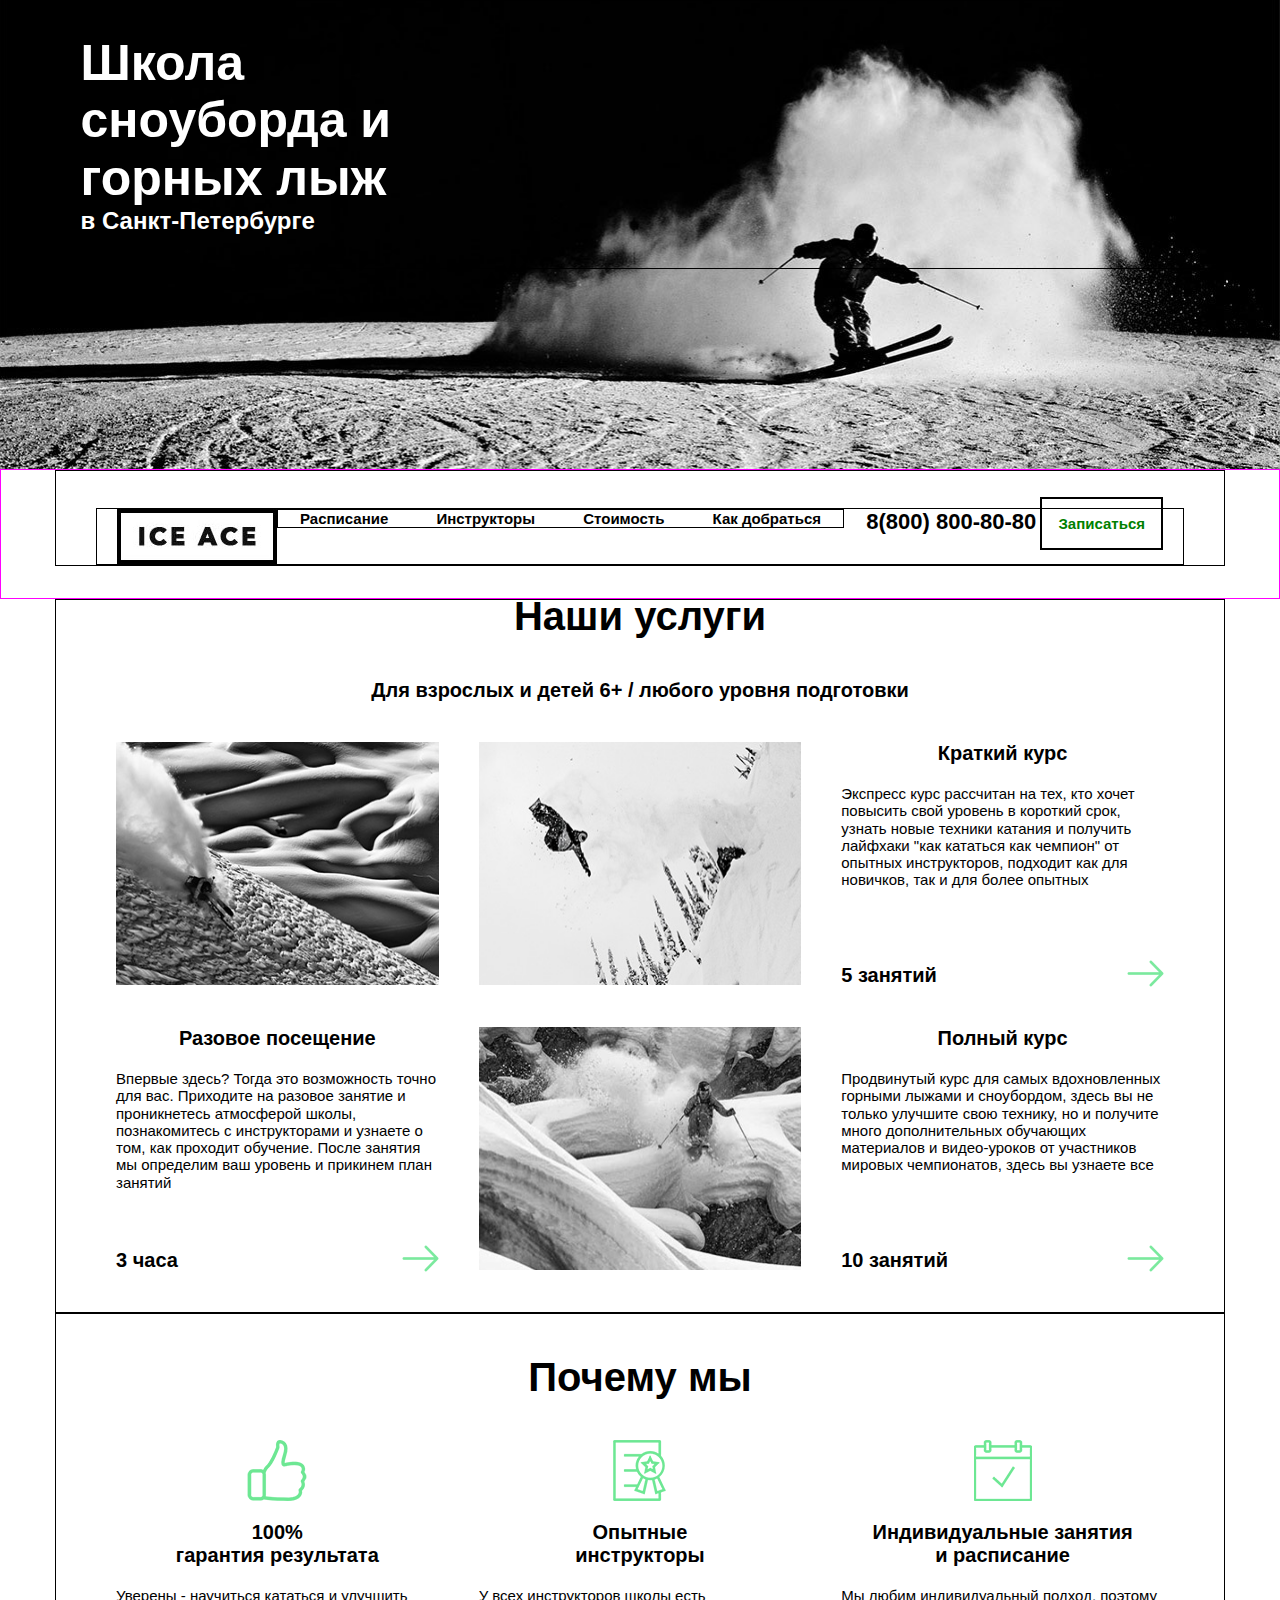
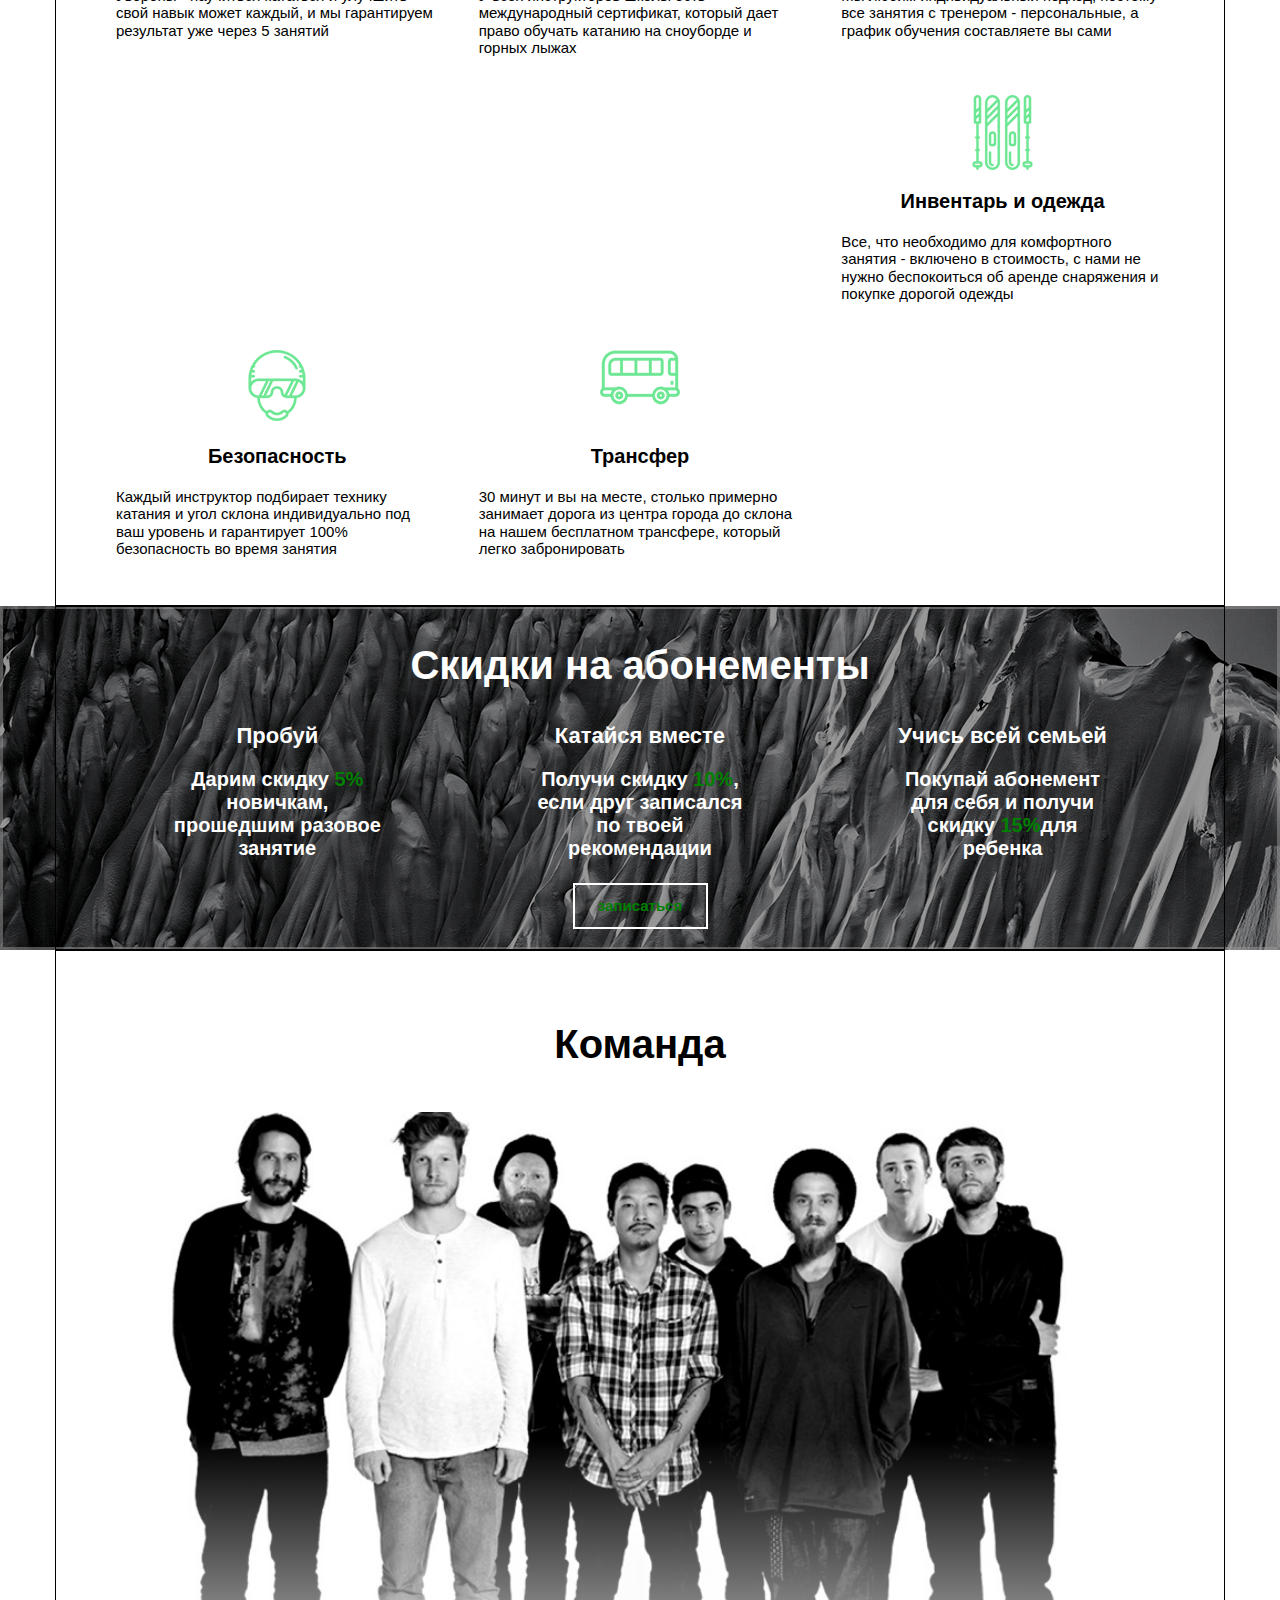
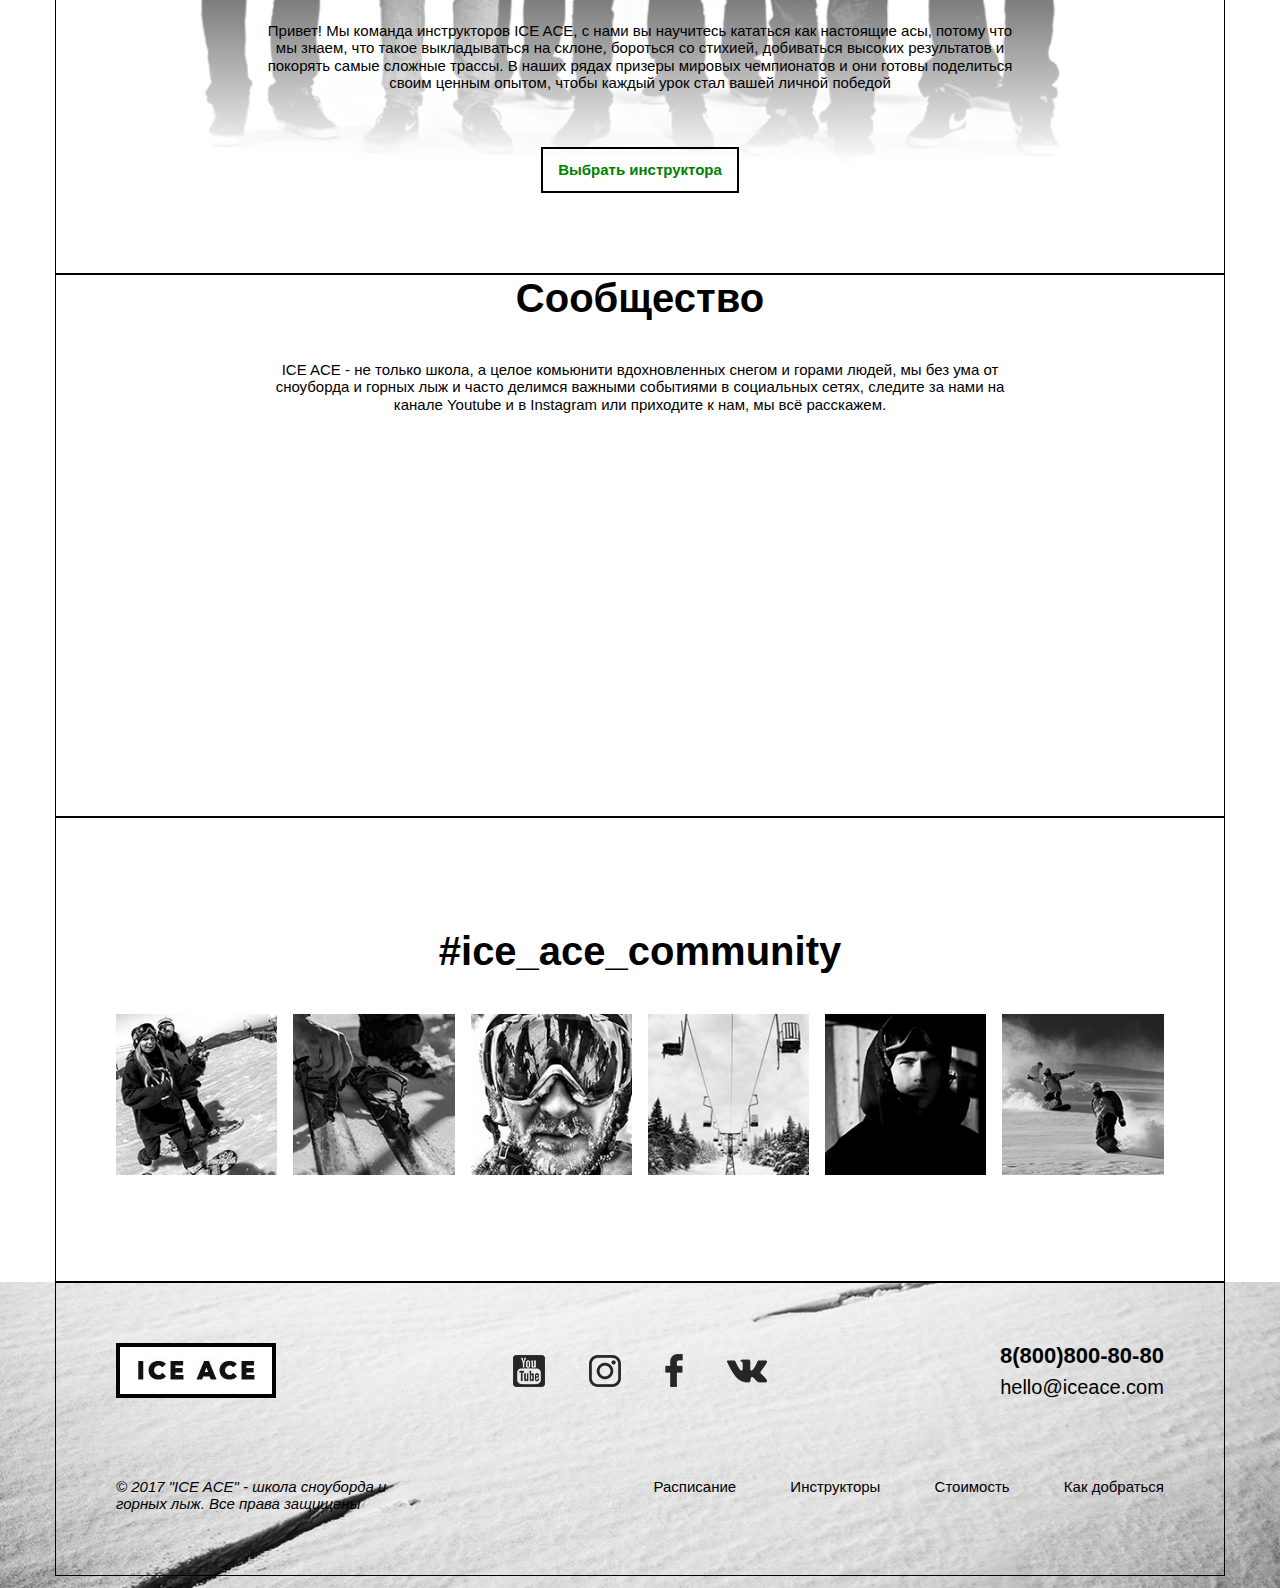
<file: orlov__ice_ace/index.html>
<!DOCTYPE html>
<html lang="ru">
<head>
	<meta charset="UTF-8">
	<title>Ice Ace</title>
  <link rel="stylesheet" href="css/normalize.css">
  <link rel="stylesheet" href="css/base.css">
  <link rel="stylesheet" href="css/style.css">
  <link rel="stylesheet" href="css/instructors.css">
  <link rel="stylesheet" href="css/schedule.css">
</head>

<body>

<!-- PROMO -->

  <div class="promo">
    <div class="container">
      <h1 class="main-title">Школа сноуборда и горных лыж <span>в Санкт-Петербурге</span></h1>
    </div>
  </div>



<!-- HEADER -->

  <header class="page-header">
    <div class="container">
      <div class="row row-header">

        <div class="logowrapper">
          <img src="img/logoiceace.jpg" alt="Спуск2" class="shortcourse-img">
        </div>

        <nav class="nav-header">
          <ul class="nav-list">
            <li class="list-item"><a class="item-a" href="#">Расписание</a></li>
            <li class="list-item"><a class="item-a" href="#">Инструкторы</a></li>
            <li class="list-item"><a class="item-a" href="#">Стоимость</a></li>
            <li class="list-item"><a class="item-a" href="#">Как добраться</a></li>
          </ul>
        </nav>

        <div class="phone">
          <a href="tel:+78008008080" class="phone-link">8(800) 800-80-80</a>
          <a href="#" class="btn header-btn">Записаться</a>
        </div>
      </div>
    </div>
  </header>




  <main>



<!-- SERVICES -->

    <section class="services">
      <div class="container">

        <h2 class="services-header">Наши услуги</h2>
        <p class="services-subscription">Для взрослых и детей 6+ / любого уровня подготовки</p>

        <div class="row">

          <div class="services-block services-block-one">
            <img src="img/as_ski.jpg" alt="Спуск1" class="visit-img services-img" height="243px">
          </div>

          <div class="services-block services-block-two">
            <img src="img/Jamie_Lynn_Tim.jpg" alt="Спуск2" class="shortcourse-img services-img" height="243px">
          </div>

          <article class="services-block services-block-three"> 
            <h3 class="shortcourse-header services-block-header">Краткий курс</h3>
            <p class="shortcourse-subscription">
              Экспресс курс рассчитан на тех, кто хочет повысить свой уровень в короткий срок, узнать новые техники катания и получить лайфхаки "как кататься как чемпион" от опытных инструкторов, подходит как для новичков, так и для более опытных
            </p>
            <span class="time">5 занятий</span>
            <a href="#" class="sprite-arrow sprite"></a>
          </article>

          <article class="services-block services-block-four"> 
            <h3 class="visit-header services-block-header">Разовое посещение</h3>
            <p class="visit-subscription">
              Впервые здесь? Тогда это возможность точно для вас. Приходите на разовое занятие и проникнетесь атмосферой школы, познакомитесь с инструкторами и узнаете о том, как проходит обучение. После занятия мы определим ваш уровень и прикинем план занятий
            </p>
            <span class="time">3 часа</span>
            <!-- btn или arrow -->
            <a href="#" class="sprite-arrow sprite"></a>
          </article>

          <div class="services-block services-block-five">
          <img src="img/descent.jpg" alt="Спуск3" class="allcourse-img services-img" height="243px">
          </div>

          <article class="allcourse services-block services-block-six"> 
            <h3 class="allcourse-header services-block-header">Полный курс</h3>
            <p class="allcourse-subscription">
              Продвинутый курс для самых вдохновленных горными лыжами и сноубордом, здесь вы не только улучшите свою технику, но и получите много дополнительных обучающих материалов и видео-уроков от участников мировых чемпионатов, здесь вы узнаете все
            </p>
            <span class="time">10 занятий</span>
            <a href="#" class="sprite-arrow sprite"></a>
          </article>

        </div>

      </div>
    </section>



<!-- ADVANTAGE -->

    <section class="advantage">

      <div class="container">

        <h2 class="advantage-header">Почему мы</h2>
        <div class="row">
          <article class="result advantage-block"> 
            <i class="sprite sprite-like"></i>
            <h3 class="advantage-item-title result-header">100%<br> гарантия результата</h3>
            <p class="result-subscription advantage-block-subscription">
              Уверены - научиться кататься и улучшить свой навык может каждый, и мы гарантируем результат уже через 5 занятий
            </p>
          </article>

          <article class="instructors advantage-block"> 
            <i class="sprite sprite-certificate"></i>
            <h3 class="advantage-item-title instructors-header">Опытные<br> инструкторы</h3>
            <p class="instructors-subscription advantage-block-subscription">
              У всех инструкторов школы есть международный сертификат, который дает право обучать катанию на сноуборде и горных лыжах
            </p>
          </article>

          <article class="schedule advantage-block"> 
            <i class="sprite sprite-today"></i>
            <h3 class="advantage-item-title schedule-header">Индивидуальные занятия<br>и расписание</h3>
            <p class="schedule-subscription advantage-block-subscription">
            Мы любим индивидуальный подход, поэтому все занятия с тренером - персональные, а график обучения составляете вы сами
            </p>
          </article>

          <article class="equipment advantage-block"> 
            <i class="sprite sprite-ski"></i>
            <h3 class="advantage-item-title equipment-header">Инвентарь и одежда</h3>
            <p class="equipment-subscription advantage-block-subscription">
            Все, что необходимо для комфортного занятия - включено в стоимость, с нами не нужно беспокоиться об аренде снаряжения и покупке дорогой одежды
            </p>
          </article>

          <article class="safety advantage-block"> 
            <i class="sprite sprite-helmet"></i>
            <h3 class="advantage-item-title safety-header">Безопасность</h3>
            <p class="safety-subscription advantage-block-subscription">
            Каждый инструктор подбирает технику катания и угол склона индивидуально под ваш уровень и гарантирует 100% безопасность во время занятия
            </p>
          </article>

          <article class="transfer advantage-block"> 
            <i class="sprite sprite-bus"></i>
            <h3 class="advantage-item-title transfer-header">Трансфер</h3>
            <p class="transfer-subscription advantage-block-subscription">
            30 минут и вы на месте, столько примерно занимает дорога из центра города до склона на нашем бесплатном трансфере, который легко забронировать
            </p>
          </article>
        </div>
      </div>
    </section>



<!-- DISCOUNTS -->

    <section class="discounts">
      <div class="container">
        <h2 class="discounts-header"> Cкидки на абонементы</h2>
        <div class="row">
          <article class="try discounts-block"> 
            <h3 class="discounts-header-try discounts-header-item">Пробуй</h3>
            <div class="discounts-block-wrapper">
              <p class="discounts-text try-subscription">
                Дарим скидку <span class="percent"> 5%</span> новичкам, прошедшим разовое занятие
              </p>
            </div>
          </article>

          <article class="ski discounts-block"> 
            <h3 class="discounts-header-ski discounts-header-item">Катайся вместе</h3>
            <div class="discounts-block-wrapper">
              <p class="discounts-text ski-subscription">
                Получи скидку <span class="percent"> 10%</span>, если друг записался по твоей рекомендации
              </p>
            </div>
          </article>

          <article class="family discounts-block"> 
            <h3 class="discounts-header-family discounts-header-item">Учись всей семьей</h3>
            <div class="discounts-block-wrapper">
              <p class="discounts-text family-subscription">
                Покупай абонемент для себя и получи скидку <span class="percent"> 15%</span>для ребенка
              </p>
            </div>
          </article>
        </div>
        <div class="discounts-a-wrapper">
          <a href="#" class="discounts-btn btn">записаться</a>
        </div>

      </div>
    </section>



<!-- TEAM -->

    <section class="team">
      <div class="container">
        <h2 class="team-header">Команда</h2>
        <div class="background-img-wrapper">
          <div class="text-wrapper">
            <p class="team-subscription">
              Привет! Мы команда инструкторов ICE ACE, с нами вы научитесь кататься как настоящие асы, потому что мы знаем, что такое выкладываться на склоне, бороться со стихией, добиваться высоких результатов и покорять самые сложные трассы. В наших рядах призеры мировых чемпионатов и они готовы поделиться своим ценным опытом, чтобы каждый урок стал вашей личной победой
            </p>
          </div>
        </div>
        <div class="team-a-wrapper">
          <a href="#" class="team-btn btn">Выбрать инструктора</a>
        </div>
      </div>
    </section>



<!-- MAP -->

    <section class="map"> 
      <div class="container">
        <h2 class="map-header">Сообщество</h2>

        <div class="map-text-wrapper">
          <p class="map-text">
            ICE ACE - не только школа, а целое комьюнити вдохновленных снегом и горами людей, мы без ума от сноуборда и горных лыж и часто делимся важными событиями в социальных сетях, следите за нами на канале Youtube и в Instagram или приходите к нам, мы всё расскажем.
          </p>
        </div>
        <div class="map-wrapper">
          <iframe src="https://yandex.ru/map-widget/v1/?um=constructor%3A3ffe8e52c55cd7721d3dde38a917f47d2098f31d1c16b6755aaa3e03be037e6c&amp;source=constructor" width="1050" height="360" frameborder="0"></iframe>
        </div>

      </div>
    </section>



<!-- COMMUNITY -->

    <section class="community-nets">
      <div class="container">
        
        <h2 class="community-header"><a href="#">#ice_ace_community</a></h2>

        <div class="gallery">

          <div class="row row-community">

            <div class="gallery-item">
              <a href="#" class="inst-item">
                <img class="community-img" src="img/community-one.jpg" alt="">
              </a>
            </div>

            <div class="gallery-item">
              <a href="#" class="inst-item">
                <img class="community-img" src="img/community-two.jpg" alt="">
              </a>
            </div>

            <div class="gallery-item">
              <a href="#" class="inst-item">
                <img class="community-img" src="img/community-three.jpg" alt="">
              </a>
            </div>

            <div class="gallery-item">
              <a href="#" class="inst-item">
                <img class="community-img" src="img/community-four.jpg" alt="">
              </a>
            </div>

            <div class="gallery-item">
              <a href="#" class="inst-item">
                <img class="community-img" src="img/community-five.jpg" alt="">
              </a>
            </div>

            <div class="gallery-item">
              <a href="#" class="inst-item">
                <img class="community-img" src="img/community-six.jpg" alt="">
              </a>
            </div>

          </div>

        </div>

      </div>
    </section>

</main>




<!-- FOOTER -->

  <footer class="page-footer">
    <div class="container">

      <div class="row">
        <div class="footer-logo-wrapper row-item-top">
          <a href="#" class="logo">
            <img src="img/logoiceace.jpg" alt="ice_ace" class="logo-img">
          </a>
        </div>

        <div class="row-item-top">
          <div class="social-networks">
            <a class="social-networks-a" href="#"><i class="sprite sprite-youtubelogo"></i></a>
            <a class="social-networks-a" href="#"><i class="sprite sprite-instagramlogo"></i></a>
            <a class="social-networks-a" href="#"><i class="sprite sprite-facebooklogo"></i></a>
            <a class="social-networks-a footer-vk-a" href="#"><i class="sprite sprite-vk"></i></a>
          </div>
        </div>


        <div class="contacts row-item-top">
          <div class="contacts-wrapper">
            <a href="tel:+78008008080" class="phone-link">8(800)800-80-80</a>
            <a href="mailto:hello@iceace.com" class="email">hello@iceace.com</a>
          </div>
        </div>
      </div>


      <div class="row">

        <div class="row-item-bottom-one">
          <div class="address-wrapper">
            <address>
              © 2017 "ICE ACE" - школа сноуборда и горных лыж. Все права защищены
            </address>
          </div>
        </div>

        <div class="row-item-bottom-two">
          <nav class="nav-footer">
            <ul class="footer-nav-list">
              <li class="footer-nav-item"><a class="footer-nav-item-a" href="#">Расписание</a></li>
              <li class="footer-nav-item"><a class="footer-nav-item-a" href="#">Инструкторы</a></li>
              <li class="footer-nav-item"><a class="footer-nav-item-a" href="#">Стоимость</a></li>
              <li class="footer-nav-item"><a class="footer-nav-item-a" href="#">Как добраться</a></li>
            </ul>
          </nav>
        </div>

      </div>

    </div>

  </footer>
  
</body>
</html>
</file>
<file: orlov__ice_ace/css/base.css>
/*общие свойства*/
* {
 margin: 0;
 padding: 0;
 -webkit-box-sizing: border-box;
 -moz-box-sizing: border-box;
 box-sizing: border-box;
 }

li {
  display: inline-block;
}

a {
  text-decoration: none;
  color: black;
}

.sprite {
    background-image: url(../img/spritesheet.png);
    background-repeat: no-repeat;
    display: inline-block;
}

@font-face {
  font-family: 'Futura PT';
src: url(../fonts/Futura PT/FUTURAREGULAR.TTF) format("truetype");
font-weight: normal;
}

@font-face {
  font-family: 'Futura PT';
  src: local(FUTURABOLD.TTF) format("truetype");
  src: url(../fonts/Futura PT/FUTURABOLD.TTF) format("truetype");
  font-weight: bold;
}

body {
  font-family: "Futura PT", Arial, "Helvetica Neue", Helvetica, sans-serif;
  font-size: 15px;
}

.container {
  width: 1170px;
  margin: 0 auto;
  border: 1px solid #000;
}

.row {
  margin-left: 40px;
  margin-right: 40px;
}

.row:after {
  content:'';
  display: block;
  clear: both;
}

img{
  vertical-align: top;
}

.btn {
  border: 2px solid #000;
}

h2 {
  font-size: 40px;
    font-weight: bold;
}

h3 {
    font-weight: bold;
    font-size: 20px;
}




/*HEADER*/

header {
  border: 1px solid #f0f;
  min-height: 130px;
}

.row-header {
  margin-top: 37px;
  border: 1px solid #000;
  position: relative;
}

.logowrapper {
  float: left;
  padding-left: 20px;
}

.nav-header {
  float: left;
  vertical-align: middle;
/*  margin-top: 20px;*/
  border: 1px solid #000;
}

.list-item {
margin: 0 22px;
font-weight: bold;
}

.phone {
  float: right;
  padding-right: 20px;
}

.phone-link {
  color: black;
  font-weight: bold;
}

.header-btn {
  font-weight: bold;
  color: green;
  padding: 16px;
}




/*FOOTER*/


.page-footer {
  background-image: url(../img/footer.jpg);
  background-repeat: no-repeat;
  background-size: 100%;
  background-position: bottom;
  height: 306px;
/*  box-shadow: inset 0px 0px 0px 450px rgba(0, 0, 0, 0.4),
  inset 0px 0px 0px 3px rgba(255, 255, 255, 0.5);*/
}

.row-item-top {
  width: 33.33%;
  padding-left: 20px;
  padding-right: 20px;
  margin-bottom: 80px;
  height: 55px;
  float: left;
  margin-top: 60px;
}

.social-networks {
  text-align: center; 
  padding: 11px 0;
}

.social-networks-a {
padding: 0px 20px;
}

.contacts-wrapper {
  display: inline-block;
  width: 200px;
}

.contacts {
  height: 55px;
  text-align: right;
}

.phone-link {
  font-size: 22px;
  padding-bottom: 8px;
  display: inline-block;
}

.email {
  font-size: 20px;
  display: inline-block;
}

.sprite-youtubelogo {
    width: 32px;
    height: 32px;
    background-position: -248px -116px;
}

.sprite-instagramlogo {
    width: 32px;
    height: 32px;
    background-position: -5px -84px;
}

.sprite-facebooklogo {
    width: 18px;
    height: 33px;
    background-position: -187px -5px;
}

.sprite-vk {
    width: 40px;
    height: 33px;
    background-position: -143px -166px;
}

.row-item-bottom-one {
  width: 40%;
  padding-left: 20px;
  float: left;
}

.row-item-bottom-two {
  width: 60%;
  padding-right: 20px;
  margin-bottom: 80px;
  float: right;
  text-align: right;
}

.address-wrapper {
  width: 300px;
}

.footer-nav-item-a {
  padding-left: 50px;
}
</file>
<file: orlov__ice_ace/css/style.css>
/*PROMO*/

.promo {
  background-image: url(../img/promo-bg.jpg);
  padding-bottom: 200px;
  padding-left: 50px;
  background-repeat: no-repeat;
  background-size: 100%;
  background-position: center bottom;
  margin-left: -1px;
}

.main-title {
  display: block;
  color: white;
  font-size: 50px;
  width: 400px;
}

.main-title span {
  display: block;
  font-size: 24px;
}




/*SERVICES*/

.services-header,
.services-subscription {
  text-align: center;
}

.services-header {
  margin-top: -7px;
  margin-bottom: 40px;
}

.services-subscription {
  margin-bottom: 40px;
  font-size: 20px;
  font-weight: bold;
}

.services-block {
  width: 33.33%;
  padding-left: 20px;
  padding-right: 20px;
  min-height: 245px;
  float: left;
  margin-bottom: 40px;
  position: relative;
}

.services-img {
  max-width: 100%;
}

.services-block-header {
  padding-bottom: 20px;
  text-align: center;
}

.time {
  position: absolute;
  left: 20px;
  bottom: 0;
  font-weight: bold;
  font-size: 20px;
}

.sprite-arrow {
    width: 37px;
    height: 27px;
    background-position: -160px -84px;
    position: absolute;
    right: 20px;
    bottom: 0;
}




/*ADVANTAGE*/

.advantage-header {
  text-align: center;
  margin: 40px 0;
}

.advantage-item-title {
  text-align: center;
  margin-bottom: 20px;
  margin-top: 20px;
}

.transfer-header {
  margin-top: 30px;
}

.advantage-block {
  width: 33.33%;
  padding-left: 20px;
  padding-right: 20px;
  min-height: 215px;
  float: left;
  margin-bottom: 40px;
  vertical-align: bottom;
}

.sprite-like {
  width: 60px;
  height: 61px;
  background-position: -5px -141px;
  display: block; 
  margin: 0 auto;
}

.sprite-certificate {
  width: 53px;
  height: 61px;
  background-position: -97px -70px;
  display: block; 
  margin: 0 auto;
}

.sprite-today {
  width: 58px;
  height: 61px;
  background-position: -29px -5px;
  display: block; 
  margin: 0 auto;
}

.sprite-ski {
  width: 61px;
  height: 75px;
  background-position: -215px -5px;
  display: block; 
  margin: 0 auto;
}

.sprite-helmet {
  width: 58px;
  height: 75px;
  background-position: -75px -171px;
  display: block; 
  margin: 0 auto;
}

.sprite-bus {
  width: 80px;
  height: 65px;
  background-position: -97px -5px;
  margin-bottom: 40px;
  display: block; 
  margin: 0 auto;
}




/*DISCOUNTS*/

.discounts-block {
  width: 33.33%;
  padding-left: 20px;
  padding-right: 20px;
  min-height: 160px;
  float: left;
  color: white;
  text-align: center;
}

.discounts {
  background-image: url(../img/blairhabenicht.jpg);
  background-repeat: no-repeat;
  background-size: 100%;
  background-position: bottom;
  min-height: 330px;
  box-shadow: inset 0px 0px 0px 450px rgba(0, 0, 0, 0.4),
  inset 0px 0px 0px 3px rgba(255, 255, 255, 0.5);
}

.discounts-header {
  color: white;
  margin: 35px 0;
  text-align: center;
}

.discounts-block-wrapper {
  width: 210px;
  text-align: center;
  display: inline-block;
}

.discounts-header-item {
  font-size: 22px;
  font-weight: bold;
  margin-bottom: 20px;
}

.discounts-text {
  font-size: 20px;
  font-weight: bold;
}

.percent {
  color: green;
}

.discounts-btn {
  display: inline-block;
  font-size: 15px;
  font-weight: bold;
  color: green;
  border: 2px solid white;
  height: 46px;
  width: 135px;
  -webkit-box-sizing: border-box;
  -moz-box-sizing: border-box;
  box-sizing: border-box;
  vertical-align: middle;
  line-height: 42px;
}

.discounts-a-wrapper {
  text-align: center;
  margin-bottom: 20px;
}




/*TEAM*/

.team-header {
  text-align: center;
  margin: 70px 0 45px 0;
}

.background-img-wrapper {
  height: 655px;
  background-image: linear-gradient(to top, white 0%, transparent 50%), url(../img/team.jpg);
  background-repeat: no-repeat;
  background-size: 100%;
  background-position: bottom;
  margin-bottom: -20px;
}

.text-wrapper {
  width: 760px;
  margin: 0 auto;
}

.team-subscription {
  padding-bottom: 70px;
  text-align: center;
  font-size: 15px;
  padding-top: 510px;
}

.team-a-wrapper {
  text-align: center;
  margin-bottom: 80px;
}

.team-btn {
  display: inline-block;
  padding: 0 15px;
  font-size: 15px;
  font-weight: bold;
  color: green;
  height: 46px;
  -webkit-box-sizing: border-box;
  -moz-box-sizing: border-box;
  box-sizing: border-box;
  vertical-align: middle;
  line-height: 42px;
}




/*MAP*/

.map {
  text-align: center;
}

.map-header {
  text-align: center;
  margin-bottom: 40px;
}

.map-text-wrapper {
  width: 760px;
  margin: 0 auto;
}

.map-text {
  padding-bottom: 40px;
  text-align: center;
  font-size: 15px;
}

.map-wrapper {
  margin-left: 60px;
  margin-right: 60px;
  display: inline;
}



/*COMMUNITY*/

.community-header {
  text-align: center;
  margin: 110px;
  margin-bottom: 40px;
}

.row-community {
  margin-left: 52px;
  margin-right: 52px;
}

.gallery-item {
  width: 16.66%;
  height: 180px;
  padding-left: 8px;
  padding-right: 8px;
  float: left;
}

.community-img {
  max-width: 100%;
}

.gallery {
  margin-bottom: 87px;
}
</file>
<file: orlov__ice_ace/css/instructors.css>
/*H1*/



/*SEARCH*/




/*GALLERY-TOP*/

.gallery-block {
  width: 20%;
/*  height: 100px;*/
  float: left;
}




/*ABOUTINSTRUCTOR*/

.instructor-block {
  width: 20%;
  height: 200px;
/*  height: 100px;*/
  float: left;
}

.sport-block {
  width: 33%;
/*  height: 100px;*/
  float: left;
}

.aboutinstructor-photo-wrapper, 
.buttons {
  width: 25%;
}

.aboutinstructor-sport {
  width: 50%;
}

.aboutinstructor-block {
/*  height: 100px;*/
  float: left;
}

.aboutinstructor-education {
  clear: left;
}




/*REVIEW*/



/*GALLERY-BUTTON*/
</file>
<file: orlov__ice_ace/css/schedule.css>
/*PROGRAM*/




/*SUBSCRIPTION*/





/*CALLBACK*/
</file>
